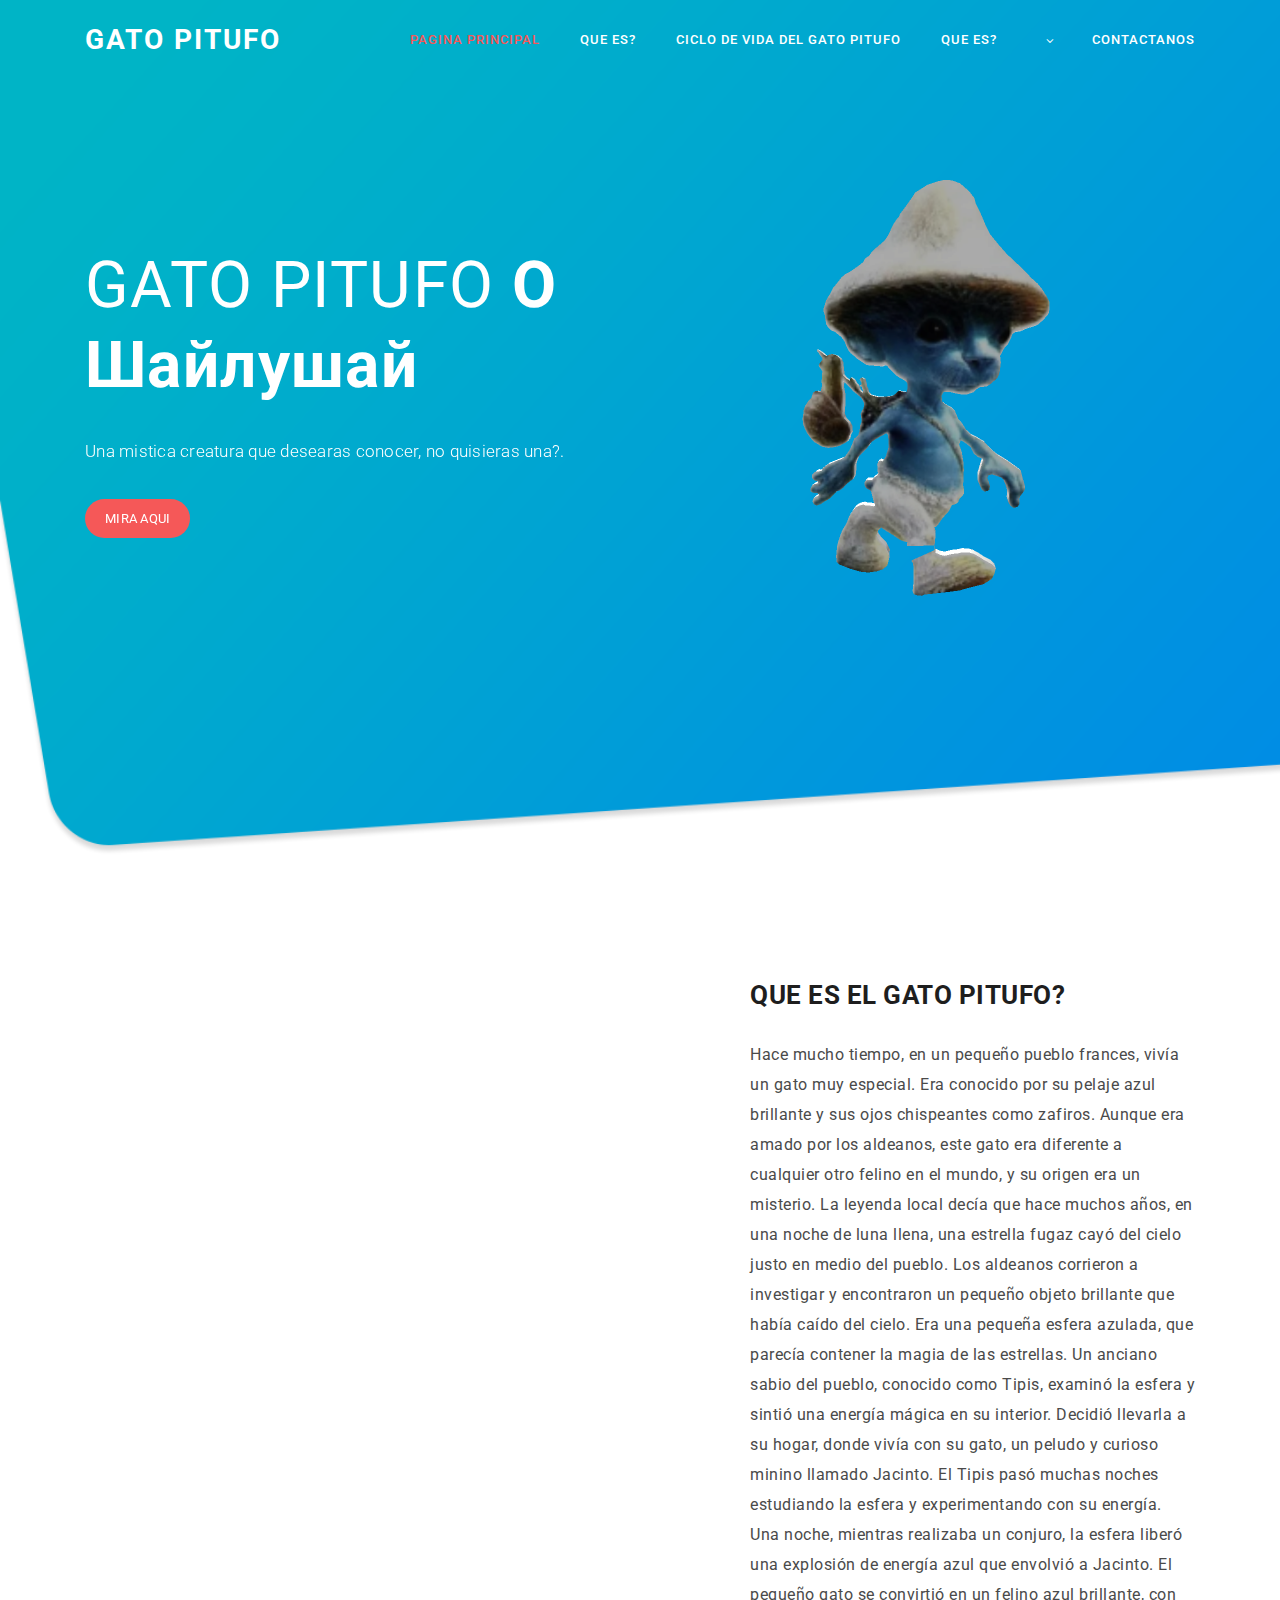
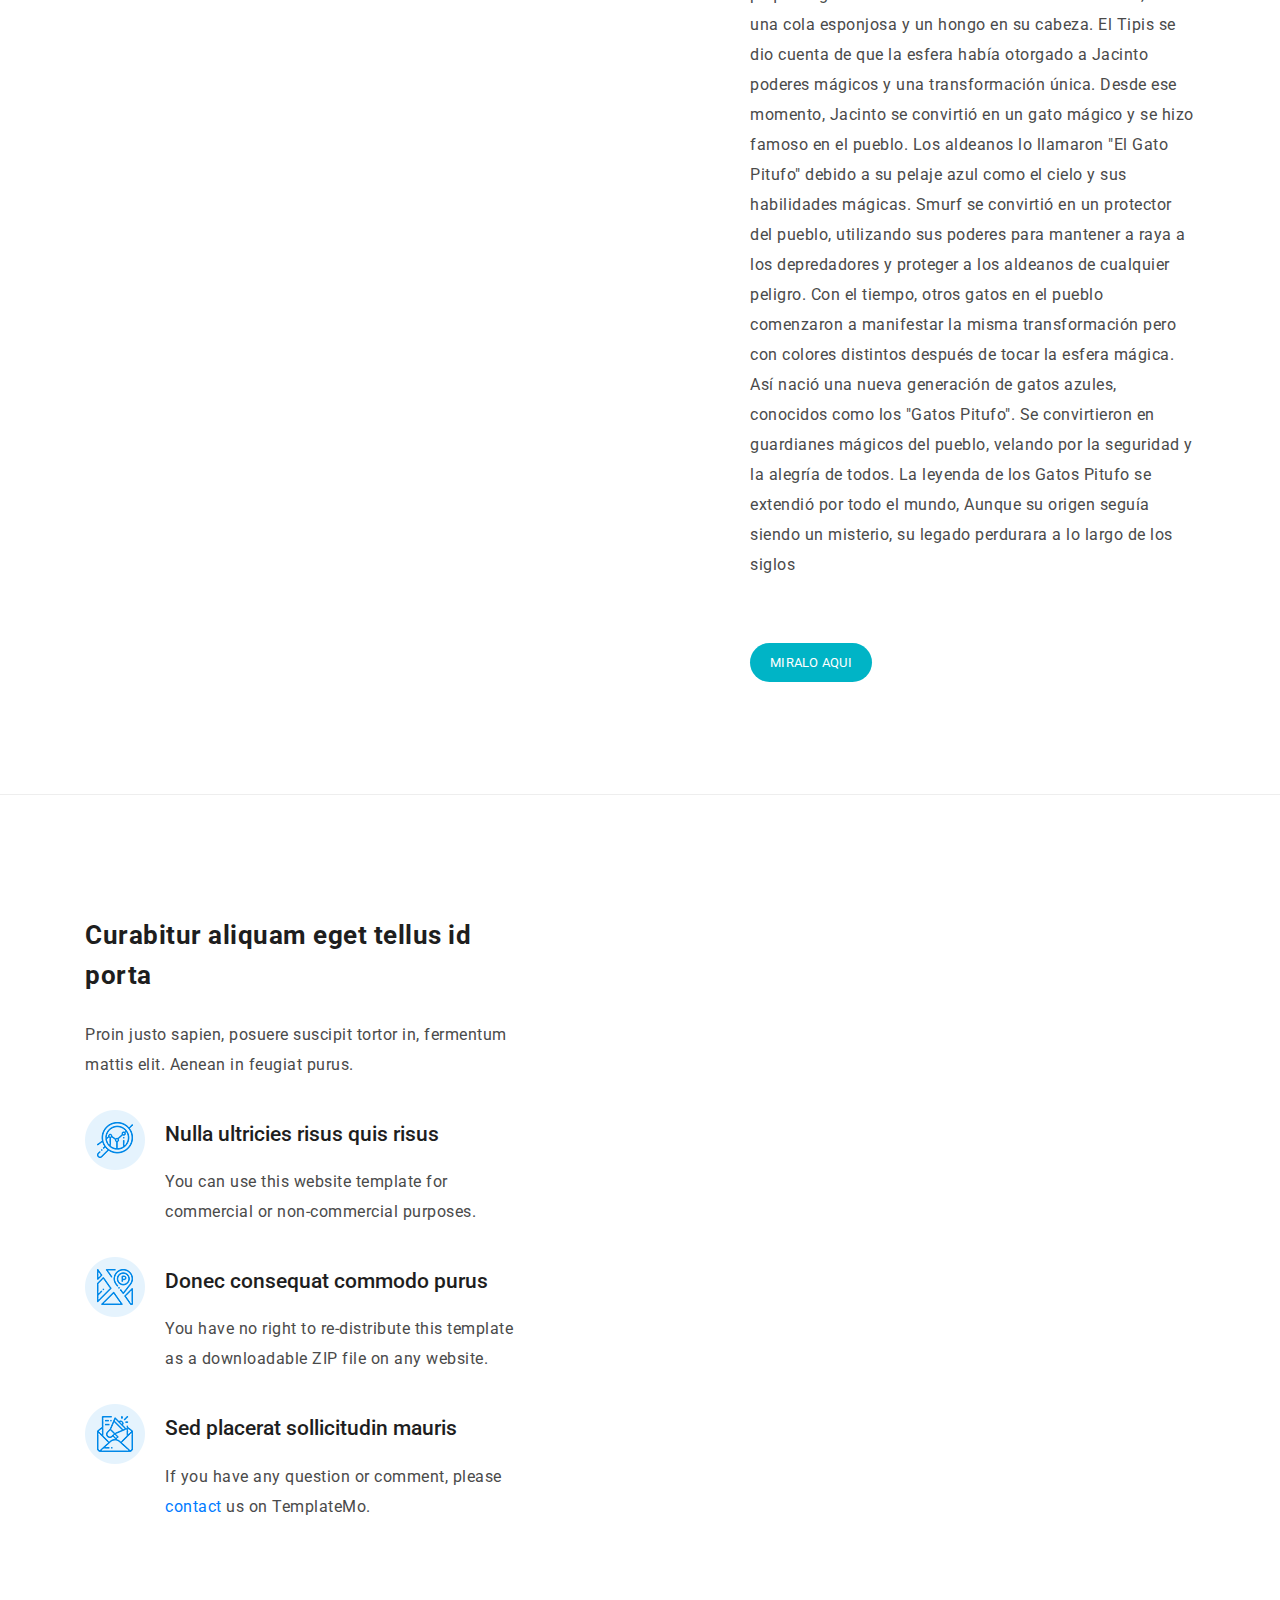
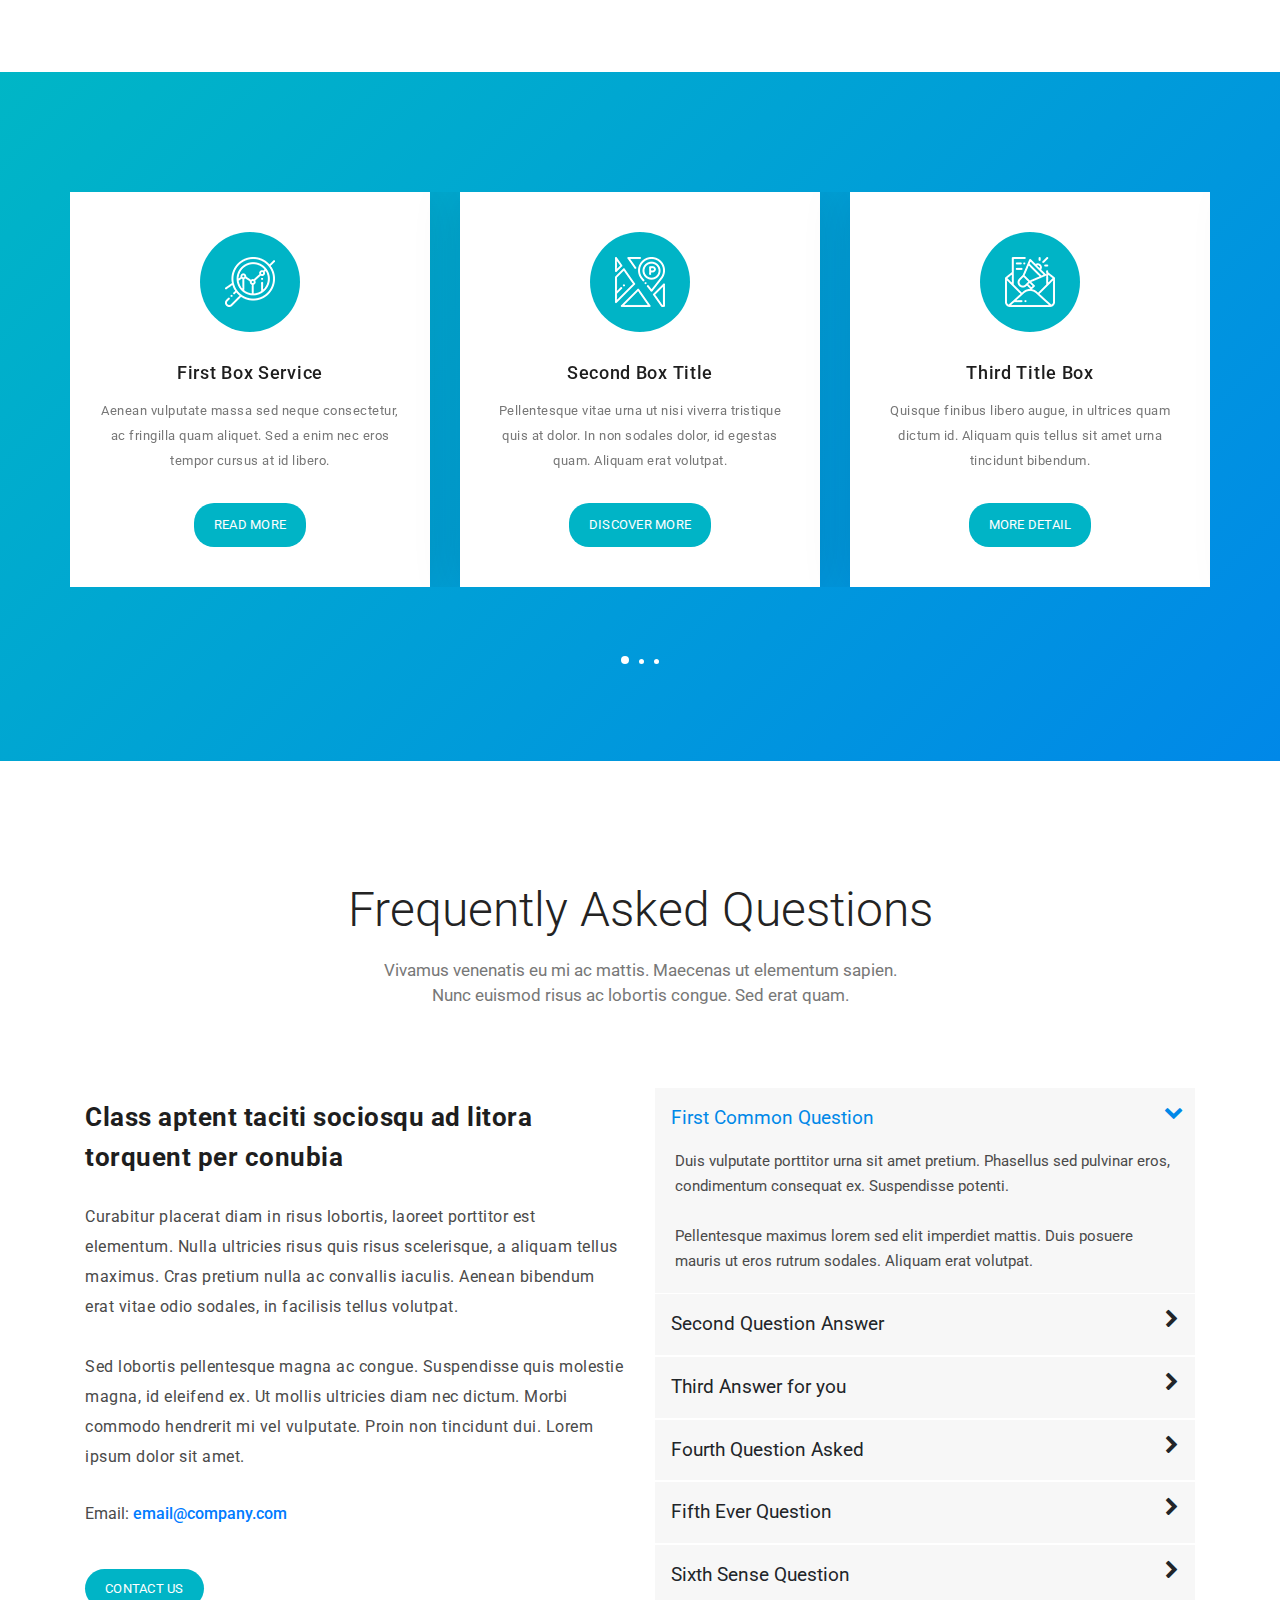
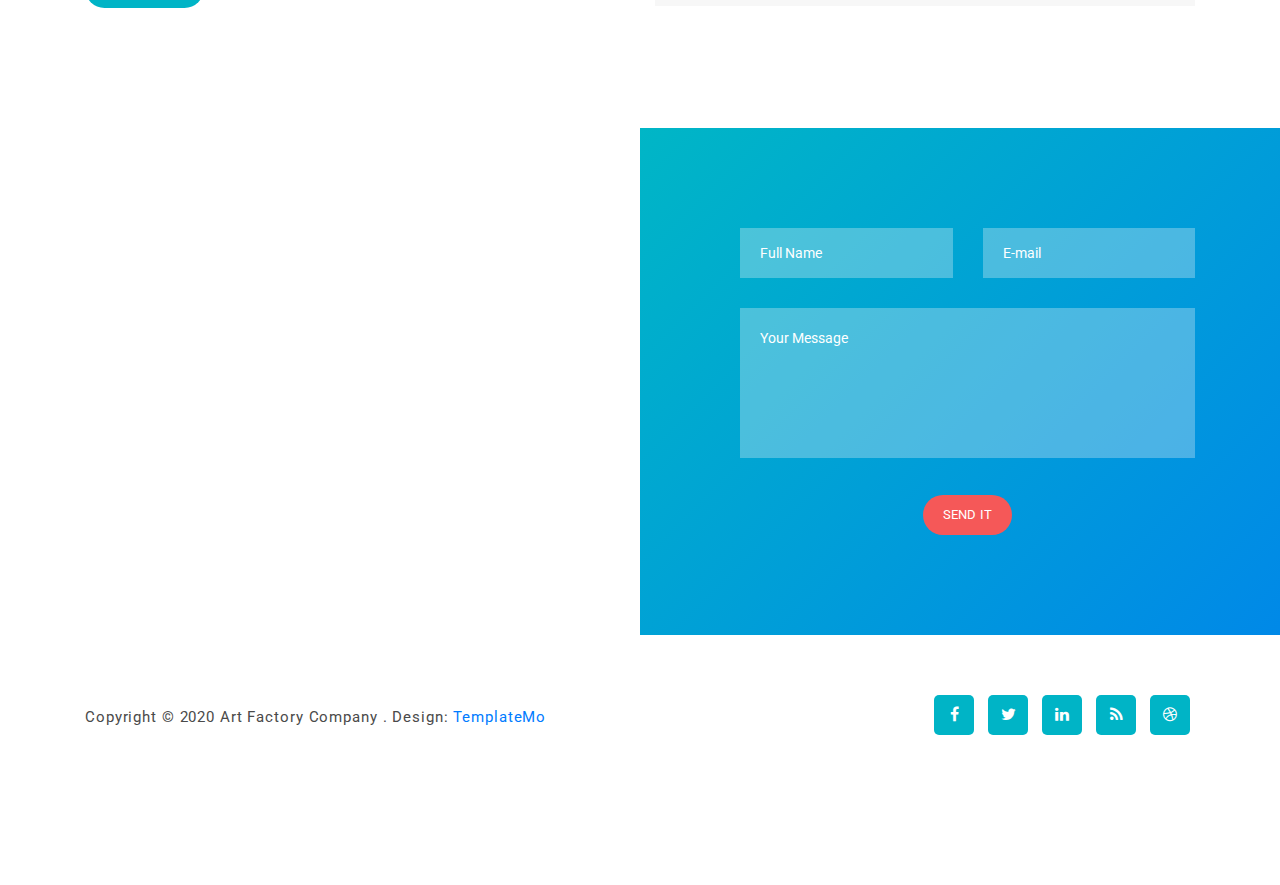
<file: index.html>
<!DOCTYPE html>
<html lang="en">

  <head>

    <meta charset="utf-8">
    <meta name="viewport" content="width=device-width, initial-scale=1, shrink-to-fit=no">
    <meta name="description" content="">
    <meta name="author" content="Template Mo">
    <link href="https://fonts.googleapis.com/css?family=Roboto:100,300,400,500,700,900" rel="stylesheet">

    <title>Art Factory HTML CSS Template</title>
<!--

ART FACTORY

https://templatemo.com/tm-537-art-factory

-->
    <!-- Additional CSS Files -->
    <link rel="stylesheet" type="text/css" href="assets/css/bootstrap.min.css">
    <link rel="stylesheet" type="text/css" href="assets/css/font-awesome.css">
    <link rel="stylesheet" type="text/css" href="assets/css/templatemo-art-factory.css">
    <link rel="stylesheet" type="text/css" href="assets/css/owl-carousel.css">

    </head>
    
    <body>
    
    <!-- ***** Preloader Start ***** -->
    <div id="preloader">
        <div class="jumper">
            <div></div>
            <div></div>
            <div></div>
        </div>
    </div>  
    <!-- ***** Preloader End ***** -->
    
    
    <!-- ***** Header Area Start ***** -->
    <header class="header-area header-sticky">
        <div class="container">
            <div class="row">
                <div class="col-12">
                    <nav class="main-nav">
                        <!-- ***** Logo Start ***** -->
                        <a href="#" class="logo"> GATO PITUFO</a>
                        <!-- ***** Logo End ***** -->
                        <!-- ***** Menu Start ***** -->
                        <ul class="nav">
                            <li class="scroll-to-section"><a href="#welcome" class="active">Pagina principal</a></li>
                            <li class="scroll-to-section"><a href="#about">Que es?</a></li>
                            <li class="scroll-to-section"><a href="#services"> Ciclo de vida del gato pitufo</a></li>
                            <li class="scroll-to-section"><a href="#frequently-question">Que es?</a></li>
                            <li class="submenu">
                                
                                <ul>
                                  
                                </ul>
                            </li>
                            <li class="scroll-to-section"><a href="#contact-us">Contactanos</a></li>
                        </ul>
                        <a class='menu-trigger'>
                            <span>Menu</span>
                        </a>
                        <!-- ***** Menu End ***** -->
                    </nav>
                </div>
            </div>
        </div>
    </header>
    <!-- ***** Header Area End ***** -->


    <!-- ***** Welcome Area Start ***** -->
    <div class="welcome-area" id="welcome">

        <!-- ***** Header Text Start ***** -->
        <div class="header-text">
            <div class="container">
                <div class="row">
                    <div class="left-text col-lg-6 col-md-6 col-sm-12 col-xs-12" data-scroll-reveal="enter left move 30px over 0.6s after 0.4s">
                        <h1> GATO PITUFO <strong>O Шайлушай</strong></h1>
                        <p> Una mistica creatura que desearas conocer, no quisieras una?.</p>
                        <a href="#about" class="main-button-slider">MIRA AQUI </a>
                    </div>
                    <div class="col-lg-6 col-md-6 col-sm-12 col-xs-12" data-scroll-reveal="enter right move 30px over 0.6s after 0.4s">
                        <img src="assets/images/aSAD.png" class="rounded img-fluid d-block mx-auto" alt="First Vector Graphic">
                    </div>
                </div>
            </div>
        </div>
        <!-- ***** Header Text End ***** -->
    </div>
    <!-- ***** Welcome Area End ***** -->


    <!-- ***** Features Big Item Start ***** -->
    <section class="section" id="about">
        <div class="container">
            <div class="row">
                <div class="col-lg-7 col-md-12 col-sm-12" data-scroll-reveal="enter left move 30px over 0.6s after 0.4s">
                    <img src="assets/images/ASADO.png"width="600" height="800"/>
                          
                </div>
                <div class="right-text col-lg-5 col-md-12 col-sm-12 mobile-top-fix">
                    <div class="left-heading">
                        <h5>QUE ES EL GATO PITUFO?</h5>
                    </div>
                    <div class="left-text">
                        <p>
                              <a href="#">  </a> Hace mucho tiempo, en un pequeño pueblo frances, vivía un gato muy especial. Era conocido por su pelaje azul brillante y sus ojos chispeantes como zafiros. Aunque era amado por los aldeanos, este gato era diferente a cualquier otro felino en el mundo, y su origen era un misterio.

                            La leyenda local decía que hace muchos años, en una noche de luna llena, una estrella fugaz cayó del cielo justo en medio del pueblo. Los aldeanos corrieron a investigar y encontraron un pequeño objeto brillante que había caído del cielo. Era una pequeña esfera azulada, que parecía contener la magia de las estrellas.

                            Un anciano sabio del pueblo, conocido como Tipis, examinó la esfera y sintió una energía mágica en su interior. Decidió llevarla a su hogar, donde vivía con su gato, un peludo y curioso minino llamado 
                            Jacinto. El Tipis  pasó muchas noches estudiando la esfera y experimentando con su energía.

                            Una noche, mientras realizaba un conjuro, la esfera liberó una explosión de energía azul que envolvió a Jacinto. El pequeño gato se convirtió en un felino azul brillante, con una cola esponjosa y un hongo en su cabeza. El Tipis se dio cuenta de que la esfera había otorgado a Jacinto poderes mágicos y una transformación única.

                            Desde ese momento, Jacinto se convirtió en un gato mágico y se hizo famoso en el pueblo. Los aldeanos lo llamaron "El Gato Pitufo" debido a su pelaje azul como el cielo y sus habilidades mágicas. Smurf se convirtió en un protector del pueblo, utilizando sus poderes para mantener a raya a los depredadores y proteger a los aldeanos de cualquier peligro.

                            Con el tiempo, otros gatos en el pueblo comenzaron a manifestar la misma transformación pero con colores distintos después de tocar la esfera mágica. Así nació una nueva generación de gatos azules, conocidos como los "Gatos Pitufo". Se convirtieron en guardianes mágicos del pueblo, velando por la seguridad y la alegría de todos.

                            La leyenda de los Gatos Pitufo se extendió por todo el mundo, Aunque su origen seguía siendo un misterio, su legado perdurara a lo largo de los siglos <br><br>
                            
                        </p>
                        <a href="#about2" class="main-button">MIRALO AQUI
                        </a>
                    </div>
                </div>
            </div>
            <div class="row">
                <div class="col-lg-12">
                    <div class="hr"></div>
                </div>
            </div>
        </div>
    </section>
    <!-- ***** Features Big Item End ***** -->


    <!-- ***** Features Big Item Start ***** -->
    <section class="section" id="about2">
        <div class="container">
            <div class="row">
                <div class="left-text col-lg-5 col-md-12 col-sm-12 mobile-bottom-fix">
                    <div class="left-heading">
                        <h5>Curabitur aliquam eget tellus id porta</h5>
                    </div>
                    <p>Proin justo sapien, posuere suscipit tortor in, fermentum mattis elit. Aenean in feugiat purus.</p>
                    <ul>
                        <li>
                            <img src="assets/images/about-icon-01.png" alt="">
                            <div class="text">
                                <h6>Nulla ultricies risus quis risus</h6>
                                <p>You can use this website template for commercial or non-commercial purposes.</p>
                            </div>
                        </li>
                        <li>
                            <img src="assets/images/about-icon-02.png" alt="">
                            <div class="text">
                                <h6>Donec consequat commodo purus</h6>
                                <p>You have no right to re-distribute this template as a downloadable ZIP file on any website.</p>
                            </div>
                        </li>
                        <li>
                            <img src="assets/images/about-icon-03.png" alt="">
                            <div class="text">
                                <h6>Sed placerat sollicitudin mauris</h6>
                                <p>If you have any question or comment, please <a rel="nofollow" href="https://templatemo.com/contact">contact</a> us on TemplateMo.</p>
                            </div>
                        </li>
                    </ul>
                </div>
                <div class="right-image col-lg-7 col-md-12 col-sm-12 mobile-bottom-fix-big" data-scroll-reveal="enter right move 30px over 0.6s after 0.4s">
                    <img src="assets/images/right-image.png" class="rounded img-fluid d-block mx-auto" alt="App">
                </div>
            </div>
        </div>
    </section>
    <!-- ***** Features Big Item End ***** -->


    <!-- ***** Features Small Start ***** -->
    <section class="section" id="services">
        <div class="container">
            <div class="row">
                <div class="owl-carousel owl-theme">
                    <div class="item service-item">
                        <div class="icon">
                            <i><img src="assets/images/service-icon-01.png" alt=""></i>
                        </div>
                        <h5 class="service-title">First Box Service</h5>
                        <p>Aenean vulputate massa sed neque consectetur, ac fringilla quam aliquet. Sed a enim nec eros tempor cursus at id libero.</p>
                        <a href="#" class="main-button">Read More</a>
                    </div>
                    <div class="item service-item">
                        <div class="icon">
                            <i><img src="assets/images/service-icon-02.png" alt=""></i>
                        </div>
                        <h5 class="service-title">Second Box Title</h5>
                        <p>Pellentesque vitae urna ut nisi viverra tristique quis at dolor. In non sodales dolor, id egestas quam. Aliquam erat volutpat. </p>
                        <a href="#" class="main-button">Discover More</a>
                    </div>
                    <div class="item service-item">
                        <div class="icon">
                            <i><img src="assets/images/service-icon-03.png" alt=""></i>
                        </div>
                        <h5 class="service-title">Third Title Box</h5>
                        <p>Quisque finibus libero augue, in ultrices quam dictum id. Aliquam quis tellus sit amet urna tincidunt bibendum.</p>
                        <a href="#" class="main-button">More Detail</a>
                    </div>
                    <div class="item service-item">
                        <div class="icon">
                            <i><img src="assets/images/service-icon-02.png" alt=""></i>
                        </div>
                        <h5 class="service-title">Fourth Service Box</h5>
                        <p>Fusce sollicitudin feugiat risus, tempus faucibus arcu blandit nec. Duis auctor dolor eu scelerisque vestibulum.</p>
                        <a href="#" class="main-button">Read More</a>
                    </div>
                    <div class="item service-item">
                        <div class="icon">
                            <i><img src="assets/images/service-icon-01.png" alt=""></i>
                        </div>
                        <h5 class="service-title">Fifth Service Title</h5>
                        <p>Curabitur aliquam eget tellus id porta. Proin justo sapien, posuere suscipit tortor in, fermentum mattis elit.</p>
                        <a href="#" class="main-button">Discover</a>
                    </div>
                    <div class="item service-item">
                        <div class="icon">
                            <i><img src="assets/images/service-icon-03.png" alt=""></i>
                        </div>
                        <h5 class="service-title">Sixth Box Title</h5>
                        <p>Ut nibh velit, aliquam vitae pellentesque nec, convallis vitae lacus. Aliquam porttitor urna ut pellentesque.</p>
                        <a href="#" class="main-button">Detail</a>
                    </div>
                    <div class="item service-item">
                        <div class="icon">
                            <i><img src="assets/images/service-icon-01.png" alt=""></i>
                        </div>
                        <h5 class="service-title">Seventh Title Box</h5>
                        <p>Sed a consequat velit. Morbi lectus sapien, vestibulum et sapien sit amet, ultrices malesuada odio. Donec non quam.</p>
                        <a href="#" class="main-button">Read More</a>
                    </div>
                </div>
            </div>
        </div>
    </section>
    <!-- ***** Features Small End ***** -->


    <!-- ***** Frequently Question Start ***** -->
    <section class="section" id="frequently-question">
        <div class="container">
            <!-- ***** Section Title Start ***** -->
            <div class="row">
                <div class="col-lg-12">
                    <div class="section-heading">
                        <h2>Frequently Asked Questions</h2>
                    </div>
                </div>
                <div class="offset-lg-3 col-lg-6">
                    <div class="section-heading">
                        <p>Vivamus venenatis eu mi ac mattis. Maecenas ut elementum sapien. Nunc euismod risus ac lobortis congue. Sed erat quam.</p>
                    </div>
                </div>
            </div>
            <!-- ***** Section Title End ***** -->

            <div class="row">
                <div class="left-text col-lg-6 col-md-6 col-sm-12">
                    <h5>Class aptent taciti sociosqu ad litora torquent per conubia</h5>
                    <div class="accordion-text">
                        <p>Curabitur placerat diam in risus lobortis, laoreet porttitor est elementum. Nulla ultricies risus quis risus scelerisque, a aliquam tellus maximus. Cras pretium nulla ac convallis iaculis. Aenean bibendum erat vitae odio sodales, in facilisis tellus volutpat.</p>
                        <p>Sed lobortis pellentesque magna ac congue. Suspendisse quis molestie magna, id eleifend ex. Ut mollis ultricies diam nec dictum. Morbi commodo hendrerit mi vel vulputate. Proin non tincidunt dui. Lorem ipsum dolor sit amet.</p>
                        <span>Email: <a href="#">email@company.com</a><br></span>
                        <a href="#contact-us" class="main-button">Contact Us</a>
                    </div>
                </div>
                <div class="col-lg-6 col-md-6 col-sm-12">
                    <div class="accordions is-first-expanded">
                        <article class="accordion">
                            <div class="accordion-head">
                                <span>First Common Question</span>
                                <span class="icon">
                                    <i class="icon fa fa-chevron-right"></i>
                                </span>
                            </div>
                            <div class="accordion-body">
                                <div class="content">
                                    <p>Duis vulputate porttitor urna sit amet pretium. Phasellus sed pulvinar eros, condimentum consequat ex. Suspendisse potenti.
                                    <br><br>
                                    Pellentesque maximus lorem sed elit imperdiet mattis. Duis posuere mauris ut eros rutrum sodales. Aliquam erat volutpat.</p>
                                </div>
                            </div>
                        </article>
                        <article class="accordion">
                            <div class="accordion-head">
                                <span>Second Question Answer</span>
                                <span class="icon">
                                    <i class="icon fa fa-chevron-right"></i>
                                </span>
                            </div>
                            <div class="accordion-body">
                                <div class="content">
                                    <p>Sed odio elit, cursus sed consequat at, rutrum eget augue. Cras ac eros iaculis, tempor quam sit amet, scelerisque mi. Quisque eu risus eget nunc porttitor vestibulum at a ante.
                                    <br><br>
                                    Praesent ut placerat turpis, vel pellentesque dolor. Sed rutrum eleifend tortor, eu luctus orci sagittis in. In blandit fringilla mollis.</p>
                                </div>
                            </div>
                        </article>
                        <article class="accordion">
                            <div class="accordion-head">
                                <span>Third Answer for you</span>
                                <span class="icon">
                                    <i class="icon fa fa-chevron-right"></i>
                                </span>
                            </div>
                            <div class="accordion-body">
                                <div class="content">
                                    <p>Proin feugiat ante ut vulputate rutrum. Nam quis erat turpis. Nullam maximus pharetra lorem, eu condimentum est iaculis ut. Pellentesque mattis ultrices dignissim. 
                                    <br><br>
                                    Etiam et enim finibus, feugiat massa efficitur, finibus sapien. Sed cursus lacus quis arcu scelerisque, eget ornare risus maximus. Aenean non lectus id odio rhoncus pharetra.</p>
                                </div>
                            </div>
                        </article>
                        <article class="accordion">
                            <div class="accordion-head">
                                <span>Fourth Question Asked</span>
                                <span class="icon">
                                    <i class="icon fa fa-chevron-right"></i>
                                </span>
                            </div>
                            <div class="accordion-body">
                                <div class="content">
                                    <p>Phasellus eu purus ornare, eleifend orci nec, egestas nulla. Sed sed aliquet sapien. Proin placerat, ipsum eu posuere blandit, tellus quam consectetur nisi, id sollicitudin diam ex at nisi.
                                    <br><br>
                                    Aenean fermentum eget turpis egestas semper. Sed finibus mollis venenatis. Praesent at sem in massa iaculis pharetra.</p>
                                </div>
                            </div>
                        </article>
                        <article class="accordion">
                            <div class="accordion-head">
                                <span>Fifth Ever Question</span>
                                <span class="icon">
                                    <i class="icon fa fa-chevron-right"></i>
                                </span>
                            </div>
                            <div class="accordion-body">
                                <div class="content">
                                    <p>Quisque aliquet ipsum ut magna rhoncus, euismod lacinia elit rhoncus. Sed sapien elit, mollis ut ultricies quis, fermentum nec ante.
                                    <br><br>
                                    Sed nec ex nec tortor fermentum sollicitudin id ut ligula. Ut sagittis rutrum lectus, non sagittis ante euismod eu. </p>
                                </div>
                            </div>
                        </article>
                        <article class="accordion">
                            <div class="accordion-head">
                                <span>Sixth Sense Question</span>
                                <span class="icon">
                                    <i class="icon fa fa-chevron-right"></i>
                                </span>
                            </div>
                            <div class="accordion-body">
                                <div class="content">
                                    <p>Suspendisse potenti. Ut dapibus leo ut massa vulputate semper. Pellentesque maximus lorem sed elit imperdiet mattis. Duis posuere mauris ut eros rutrum sodales. Aliquam erat volutpat.</p>
                                </div>
                            </div>
                        </article>
                    </div>
                </div>
            </div>
        </div>
    </section>
    <!-- ***** Frequently Question End ***** -->


    <!-- ***** Contact Us Start ***** -->
    <section class="section" id="contact-us">
        <div class="container-fluid">
            <div class="row">
                <!-- ***** Contact Map Start ***** -->
                <div class="col-lg-6 col-md-6 col-sm-12">
                    <div id="map">
                      <!-- How to change your own map point
                           1. Go to Google Maps
                           2. Click on your location point
                           3. Click "Share" and choose "Embed map" tab
                           4. Copy only URL and paste it within the src="" field below
                    -->
                    <iframe src="https://www.google.com/maps/embed?pb=!1m18!1m12!1m3!1d1197183.8373802372!2d-1.9415093691103689!3d6.781986417238027!2m3!1f0!2f0!3f0!3m2!1i1024!2i768!4f13.1!3m3!1m2!1s0xfdb96f349e85efd%3A0xb8d1e0b88af1f0f5!2sKumasi+Central+Market!5e0!3m2!1sen!2sth!4v1532967884907" width="100%" height="500px" frameborder="0" style="border:0" allowfullscreen></iframe>
                    </div>
                </div>
                <!-- ***** Contact Map End ***** -->

                <!-- ***** Contact Form Start ***** -->
                <div class="col-lg-6 col-md-6 col-sm-12">
                    <div class="contact-form">
                        <form id="contact" action="" method="post">
                          <div class="row">
                            <div class="col-md-6 col-sm-12">
                              <fieldset>
                                <input name="name" type="text" id="name" placeholder="Full Name" required="" class="contact-field">
                              </fieldset>
                            </div>
                            <div class="col-md-6 col-sm-12">
                              <fieldset>
                                <input name="email" type="text" id="email" placeholder="E-mail" required="" class="contact-field">
                              </fieldset>
                            </div>
                            <div class="col-lg-12">
                              <fieldset>
                                <textarea name="message" rows="6" id="message" placeholder="Your Message" required="" class="contact-field"></textarea>
                              </fieldset>
                            </div>
                            <div class="col-lg-12">
                              <fieldset>
                                <button type="submit" id="form-submit" class="main-button">Send It</button>
                              </fieldset>
                            </div>
                          </div>
                        </form>
                    </div>
                </div>
                <!-- ***** Contact Form End ***** -->
            </div>
        </div>
    </section>
    <!-- ***** Contact Us End ***** -->

    
    <!-- ***** Footer Start ***** -->
    <footer>
        <div class="container">
            <div class="row">
                <div class="col-lg-7 col-md-12 col-sm-12">
                    <p class="copyright">Copyright &copy; 2020 Art Factory Company 
                
                . Design: <a rel="nofollow" href="https://templatemo.com">TemplateMo</a></p>
                </div>
                <div class="col-lg-5 col-md-12 col-sm-12">
                    <ul class="social">
                        <li><a href="#"><i class="fa fa-facebook"></i></a></li>
                        <li><a href="#"><i class="fa fa-twitter"></i></a></li>
                        <li><a href="#"><i class="fa fa-linkedin"></i></a></li>
                        <li><a href="#"><i class="fa fa-rss"></i></a></li>
                        <li><a href="#"><i class="fa fa-dribbble"></i></a></li>
                    </ul>
                </div>
            </div>
        </div>
    </footer>
    
    <!-- jQuery -->
    <script src="assets/js/jquery-2.1.0.min.js"></script>

    <!-- Bootstrap -->
    <script src="assets/js/popper.js"></script>
    <script src="assets/js/bootstrap.min.js"></script>

    <!-- Plugins -->
    <script src="assets/js/owl-carousel.js"></script>
    <script src="assets/js/scrollreveal.min.js"></script>
    <script src="assets/js/waypoints.min.js"></script>
    <script src="assets/js/jquery.counterup.min.js"></script>
    <script src="assets/js/imgfix.min.js"></script> 
    
    <!-- Global Init -->
    <script src="assets/js/custom.js"></script>

  </body>
</html>
</file>
<file: assets/css/templatemo-art-factory.css>
/*

ART FACTORY

https://templatemo.com/tm-537-art-factory

*/

/* 
---------------------------------------------
Table of contents
---------------------------------------------
01. font & reset css
02. reset
03. global styles
04. header
05. welcome
06. features
07. team
08. pricing
09. blog
10. contact
11. footer
12. preloader

--------------------------------------------- 
*/

/* 
---------------------------------------------
font & reset css
--------------------------------------------- 
*/
@import url("https://fonts.googleapis.com/css?family=Roboto:100,300,400,500,700,900");
/* 
---------------------------------------------
reset
--------------------------------------------- 
*/
html,
body,
div,
span,
applet,
object,
iframe,
h1,
h2,
h3,
h4,
h5,
h6,
p,
blockquote,
div pre,
a,
abbr,
acronym,
address,
big,
cite,
code,
del,
dfn,
em,
font,
img,
ins,
kbd,
q,
s,
samp,
small,
strike,
strong,
sub,
sup,
tt,
var,
b,
u,
i,
center,
dl,
dt,
dd,
ol,
ul,
li,
figure,
header,
nav,
section,
article,
aside,
footer,
figcaption {
  margin: 0;
  padding: 0;
  border: 0;
  outline: 0;
}

.clearfix:after {
  content: ".";
  display: block;
  clear: both;
  visibility: hidden;
  line-height: 0;
  height: 0;
}

.clearfix {
  display: inline-block;
}

html[xmlns] .clearfix {
  display: block;
}

* html .clearfix {
  height: 1%;
}

ul,
li {
  padding: 0;
  margin: 0;
  list-style: none;
}

header,
nav,
section,
article,
aside,
footer,
hgroup {
  display: block;
}

* {
  box-sizing: border-box;
}

html,
body {
  font-family: "Roboto", sans-serif;
  font-weight: 400;
  background-color: #fff;
  font-size: 16px;
  -ms-text-size-adjust: 100%;
  -webkit-font-smoothing: antialiased;
  -moz-osx-font-smoothing: grayscale;
}

a {
  text-decoration: none !important;
}

h1,
h2,
h3,
h4,
h5,
h6 {
  margin-top: 0px;
  margin-bottom: 0px;
}

ul {
  margin-bottom: 0px;
}

p {
  font-size: 15px;
  line-height: 25px;
  color: #4a4a4a;
}

/* 
---------------------------------------------
global styles
--------------------------------------------- 
*/
html,
body {
  background: #fff;
  font-family: "Roboto", sans-serif;
}

::selection {
  background: #ff589e;
  color: #fff;
}

::-moz-selection {
  background: #ff589e;
  color: #fff;
}

@media (max-width: 991px) {
  html,
  body {
    overflow-x: hidden;
  }
  .mobile-top-fix {
    margin-top: 30px;
    margin-bottom: 0px;
  }
  .mobile-bottom-fix {
    margin-bottom: 30px;
  }
  .mobile-bottom-fix-big {
    margin-bottom: 60px;
  }
}

a.main-button-slider {
  font-size: 13px;
  border-radius: 20px;
  padding: 12px 20px;
  background-color: #f55858;
  text-transform: uppercase;
  color: #fff;
  letter-spacing: 0.25px;
  -webkit-transition: all 0.3s ease 0s;
  -moz-transition: all 0.3s ease 0s;
  -o-transition: all 0.3s ease 0s;
  transition: all 0.3s ease 0s;
}

a.main-button-slider:hover {
  background-color: #0088e8;
}

a.main-button {
  font-size: 13px;
  border-radius: 20px;
  padding: 12px 20px;
  background-color: #00b4c6;
  text-transform: uppercase;
  color: #fff;
  letter-spacing: 0.25px;
  -webkit-transition: all 0.3s ease 0s;
  -moz-transition: all 0.3s ease 0s;
  -o-transition: all 0.3s ease 0s;
  transition: all 0.3s ease 0s;
}

a.main-button:hover {
  background-color: #0088e8;
}

button.main-button {
  outline: none;
  border: none;
  cursor: pointer;
  font-size: 13px;
  border-radius: 20px;
  padding: 10px 20px;
  background-color: #f55858;
  text-transform: uppercase;
  color: #fff;
  letter-spacing: 0.25px;
  -webkit-transition: all 0.3s ease 0s;
  -moz-transition: all 0.3s ease 0s;
  -o-transition: all 0.3s ease 0s;
  transition: all 0.3s ease 0s;
}

button.main-button:hover {
  background-color: #0088e8;
}

.section-heading h2 {
  text-align: center;
  font-size: 48px;
  font-weight: 300;
  color: #232323;
  margin-bottom: 20px;
}

.section-heading p {
  font-size: 17px;
  color: #777;
  text-align: center;
}

/* 
---------------------------------------------
header
--------------------------------------------- 
*/

.background-header {
  background-color: #fff;
  height: 80px !important;
  position: fixed !important;
  top: 0px;
  left: 0px;
  right: 0px;
  box-shadow: 0px 0px 10px rgba(0, 0, 0, 0.15) !important;
}

.background-header .logo,
.background-header .main-nav .nav li a {
  color: #1e1e1e !important;
}

.background-header .main-nav .nav > li:hover > a {
  color: #f55858 !important;
}

.background-header .main-nav .nav > li > ul > li:hover > a {
  color: #f55858 !important;
}

.background-header .nav li a.active {
  color: #f55858 !important;
}

.header-area {
  position: absolute;
  top: 0px;
  left: 0px;
  right: 0px;
  z-index: 100;
  height: 100px;
  -webkit-transition: all 0.5s ease 0s;
  -moz-transition: all 0.5s ease 0s;
  -o-transition: all 0.5s ease 0s;
  transition: all 0.5s ease 0s;
}

.header-area .main-nav {
  min-height: 80px;
  background: transparent;
}

.header-area .main-nav .logo {
  line-height: 80px;
  color: #fff;
  font-size: 28px;
  font-weight: 700;
  text-transform: uppercase;
  letter-spacing: 2px;
  float: left;
  -webkit-transition: all 0.3s ease 0s;
  -moz-transition: all 0.3s ease 0s;
  -o-transition: all 0.3s ease 0s;
  transition: all 0.3s ease 0s;
}

.header-area .main-nav .nav {
  float: right;
  margin-top: 27px;
  margin-left: 20px;
  margin-right: 0px;
  -webkit-transition: all 0.3s ease 0s;
  -moz-transition: all 0.3s ease 0s;
  -o-transition: all 0.3s ease 0s;
  transition: all 0.3s ease 0s;
  position: relative;
  z-index: 999;
}

.header-area .main-nav .nav li {
  padding-left: 20px;
  padding-right: 20px;
}

.header-area .main-nav .nav li:last-child {
  padding-right: 0px;
}

.header-area .main-nav .nav li a {
  display: block;
  font-weight: 500;
  font-size: 13px;
  color: #fff;
  text-transform: uppercase;
  -webkit-transition: all 0.3s ease 0s;
  -moz-transition: all 0.3s ease 0s;
  -o-transition: all 0.3s ease 0s;
  transition: all 0.3s ease 0s;
  height: 40px;
  line-height: 40px;
  border: transparent;
  letter-spacing: 1px;
}

.header-area .main-nav .nav li:hover a {
  color: #f55858;
}

.header-area .main-nav .nav li.submenu {
  position: relative;
  padding-right: 35px;
}

.header-area .main-nav .nav li.submenu:after {
  font-family: FontAwesome;
  content: "\f107";
  font-size: 12px;
  color: #fff;
  position: absolute;
  right: 18px;
  top: 12px;
}

.header-area.background-header .main-nav .nav li.submenu:after {
  color: #000;
}

.header-area .main-nav .nav li.submenu ul {
  position: absolute;
  width: 200px;
  box-shadow: 0 2px 28px 0 rgba(0, 0, 0, 0.06);
  overflow: hidden;
  top: 40px;
  opacity: 0;
  transform: translateY(-2em);
  visibility: hidden;
  z-index: -1;
  transition: all 0.3s ease-in-out 0s, visibility 0s linear 0.3s,
    z-index 0s linear 0.01s;
}

.header-area .main-nav .nav li.submenu ul li {
  margin-left: 0px;
  padding-left: 0px;
  padding-right: 0px;
}

.header-area .main-nav .nav li.submenu ul li a {
  display: block;
  background: #fff;
  color: #3b566e;
  padding-left: 20px;
  height: 40px;
  line-height: 40px;
  -webkit-transition: all 0.3s ease 0s;
  -moz-transition: all 0.3s ease 0s;
  -o-transition: all 0.3s ease 0s;
  transition: all 0.3s ease 0s;
  position: relative;
  font-size: 13px;
  border-bottom: 1px solid #f5f5f5;
}

.header-area .main-nav .nav li.submenu ul li a:before {
  content: "";
  position: absolute;
  width: 0px;
  height: 40px;
  left: 0px;
  top: 0px;
  bottom: 0px;
  -webkit-transition: all 0.3s ease 0s;
  -moz-transition: all 0.3s ease 0s;
  -o-transition: all 0.3s ease 0s;
  transition: all 0.3s ease 0s;
  background: #f55858;
}

.header-area .main-nav .nav li.submenu ul li a:hover {
  background: #fff;
  color: #f55858;
  padding-left: 25px;
}

.header-area .main-nav .nav li.submenu ul li a:hover:before {
  width: 3px;
}

.header-area .main-nav .nav li.submenu:hover ul {
  visibility: visible;
  opacity: 1;
  z-index: 1;
  transform: translateY(0%);
  transition-delay: 0s, 0s, 0.3s;
}

.header-area .main-nav .menu-trigger {
  cursor: pointer;
  display: block;
  position: absolute;
  top: 23px;
  width: 32px;
  height: 40px;
  text-indent: -9999em;
  z-index: 99;
  right: 40px;
  display: none;
}

.header-area .main-nav .menu-trigger span,
.header-area .main-nav .menu-trigger span:before,
.header-area .main-nav .menu-trigger span:after {
  -moz-transition: all 0.4s;
  -o-transition: all 0.4s;
  -webkit-transition: all 0.4s;
  transition: all 0.4s;
  background-color: #fff;
  display: block;
  position: absolute;
  width: 30px;
  height: 2px;
  left: 0;
}

.background-header .main-nav .menu-trigger span,
.background-header .main-nav .menu-trigger span:before,
.background-header .main-nav .menu-trigger span:after {
  background-color: #1e1e1e;
}

.header-area .main-nav .menu-trigger span:before,
.header-area .main-nav .menu-trigger span:after {
  -moz-transition: all 0.4s;
  -o-transition: all 0.4s;
  -webkit-transition: all 0.4s;
  transition: all 0.4s;
  background-color: #fff;
  display: block;
  position: absolute;
  width: 30px;
  height: 2px;
  left: 0;
  width: 75%;
}

.background-header .main-nav .menu-trigger span:before,
.background-header .main-nav .menu-trigger span:after {
  background-color: #1e1e1e;
}

.header-area .main-nav .menu-trigger span:before,
.header-area .main-nav .menu-trigger span:after {
  content: "";
}

.header-area .main-nav .menu-trigger span {
  top: 16px;
}

.header-area .main-nav .menu-trigger span:before {
  -moz-transform-origin: 33% 100%;
  -ms-transform-origin: 33% 100%;
  -webkit-transform-origin: 33% 100%;
  transform-origin: 33% 100%;
  top: -10px;
  z-index: 10;
}

.header-area .main-nav .menu-trigger span:after {
  -moz-transform-origin: 33% 0;
  -ms-transform-origin: 33% 0;
  -webkit-transform-origin: 33% 0;
  transform-origin: 33% 0;
  top: 10px;
}

.header-area .main-nav .menu-trigger.active span,
.header-area .main-nav .menu-trigger.active span:before,
.header-area .main-nav .menu-trigger.active span:after {
  background-color: transparent;
  width: 100%;
}

.header-area .main-nav .menu-trigger.active span:before {
  -moz-transform: translateY(6px) translateX(1px) rotate(45deg);
  -ms-transform: translateY(6px) translateX(1px) rotate(45deg);
  -webkit-transform: translateY(6px) translateX(1px) rotate(45deg);
  transform: translateY(6px) translateX(1px) rotate(45deg);
  background-color: #fff;
}

.background-header .main-nav .menu-trigger.active span:before {
  background-color: #1e1e1e;
}

.header-area .main-nav .menu-trigger.active span:after {
  -moz-transform: translateY(-6px) translateX(1px) rotate(-45deg);
  -ms-transform: translateY(-6px) translateX(1px) rotate(-45deg);
  -webkit-transform: translateY(-6px) translateX(1px) rotate(-45deg);
  transform: translateY(-6px) translateX(1px) rotate(-45deg);
  background-color: #fff;
}

.background-header .main-nav .menu-trigger.active span:after {
  background-color: #1e1e1e;
}

.header-area.header-sticky {
  min-height: 80px;
}

.header-area.header-sticky .nav {
  margin-top: 20px !important;
}

.header-area.header-sticky .nav li a.active {
  color: #f55858;
}

@media (max-width: 1200px) {
  .header-area .main-nav .nav li {
    padding-left: 12px;
    padding-right: 12px;
  }
  .header-area .main-nav:before {
    display: none;
  }
}

@media (max-width: 991px) {
  .header-area {
    padding: 0px 15px;
    height: 80px;
    box-shadow: none;
    text-align: center;
  }
  .header-area .container {
    padding: 0px;
  }
  .header-area .logo {
    margin-left: 30px;
  }
  .header-area .menu-trigger {
    display: block !important;
  }
  .header-area .main-nav {
    overflow: hidden;
  }
  .header-area .main-nav .nav {
    float: none;
    width: 100%;
    margin-top: 80px !important;
    display: none;
    -webkit-transition: all 0s ease 0s;
    -moz-transition: all 0s ease 0s;
    -o-transition: all 0s ease 0s;
    transition: all 0s ease 0s;
    margin-left: 0px;
  }
  .header-area .main-nav .nav li:first-child {
    border-top: 1px solid #eee;
  }
  .header-area .main-nav .nav li {
    width: 100%;
    background: #fff;
    border-bottom: 1px solid #eee;
    padding-left: 0px !important;
    padding-right: 0px !important;
  }
  .header-area .main-nav .nav li a {
    height: 50px !important;
    line-height: 50px !important;
    padding: 0px !important;
    border: none !important;
    background: #fff !important;
    color: #3b566e !important;
  }
  .header-area .main-nav .nav li a:hover {
    background: #eee !important;
  }
  .header-area .main-nav .nav > li > a:hover,
  .header-area .main-nav .nav .submenu > ul > li > a:hover {
    color: #f55858;
  }
  .header-area .main-nav .nav li.submenu ul {
    position: relative;
    visibility: inherit;
    opacity: 1;
    z-index: 1;
    transform: translateY(0%);
    transition-delay: 0s, 0s, 0.3s;
    top: 0px;
    width: 100%;
    box-shadow: none;
    height: 0px;
  }
  .header-area .main-nav .nav li.submenu ul li a {
    font-size: 12px;
    font-weight: 400;
  }
  .header-area .main-nav .nav li.submenu ul li a:hover:before {
    width: 0px;
  }
  .header-area .main-nav .nav li.submenu ul.active {
    height: auto !important;
  }
  .header-area .main-nav .nav li.submenu:after {
    color: #3b566e;
    right: 25px;
    font-size: 14px;
    top: 15px;
  }
  .header-area .main-nav .nav li.submenu:hover ul,
  .header-area .main-nav .nav li.submenu:focus ul {
    height: 0px;
  }
}

@media (min-width: 992px) {
  .header-area .main-nav .nav {
    display: flex !important;
  }
}

/* 
---------------------------------------------
welcome
--------------------------------------------- 
*/
#welcome {
  overflow: hidden;
  position: relative;
  display: flex;
  align-items: center;
  justify-content: center;
  background-image: url(../images/banner-bg.png);
  background-repeat: no-repeat;
/*
TRY IT ... with or without CENTER CENTER
  background-position: center center; 
*/
  background-size: cover;
  width: 100%;
  height: 105vh;
  margin-top: -10vh;
}

.welcome-area .header-text {
  position: absolute;
  top: 55%;
  transform: translateY(-60%);
  text-align: left;
  width: 100%;
}

.welcome-area .header-text .left-text {
  align-self: center;
}

.welcome-area .header-text h1 {
  font-weight: 400;
  font-size: 64px;
  line-height: 80px;
  letter-spacing: 1.4px;
  margin-bottom: 30px;
  color: #fff;
}

.welcome-area .header-text p {
  font-weight: 300;
  font-size: 17px;
  color: #fff;
  line-height: 30px;
  letter-spacing: 0.25px;
  margin-bottom: 40px;
  position: relative;
}

@media (max-width: 991px) {
  .welcome-area .header-text {
    top: 55% !important;
    transform: perspective(1px) translateY(-60%) !important;
  }
  .welcome-area .header-text h1 {
    font-size: 36px;
    line-height: 50px;
    color: #fff;
    margin-bottom: 15px;
  }
  .welcome-area .header-text h1 span {
    color: #fff;
  }
  .welcome-area .header-text p {
    color: #fff;
    margin-bottom: 30px;
  }
}

@media (max-width: 820px) {
  .welcome-area .header-text {
    top: 55% !important;
    transform: perspective(1px) translateY(-60%) !important;
  }
  .welcome-area .header-text h1 {
    font-size: 36px;
    line-height: 50px;
    margin-bottom: 15px;
  }
  .welcome-area .header-text p {
    margin-bottom: 30px;
  }
}

@media (max-width: 765px) {
  .welcome-area {
    margin-bottom: 100px;
  }
  .welcome-area .header-text {
    top: 55% !important;
    transform: perspective(1px) translateY(-50%) !important;
    text-align: center;
  }
  .welcome-area .header-text .buttons {
    display: none;
  }
  .welcome-area .header-text h1 {
    font-weight: 600;
    font-size: 24px !important;
    line-height: 30px !important;
    margin-bottom: 20px !important;
  }
  .welcome-area .header-text h1 span {
    color: #fff;
  }
  .welcome-area .header-text p {
    text-align: center;
    color: #fff;
    font-size: 14px;
    line-height: 22px;
    margin-bottom: 40px;
  }
  .welcome-area .header-text img {
    width: 80%;
    margin-top: 20px;
  }
}

/*
---------------------------------------------
about
---------------------------------------------
*/

#about {
  padding: 120px 0px;
  border-bottom: 1px solid #eee;
}

@media (max-width: 765px) {
  #about {
    padding: 20px 0px 120px 0px;
  }
}

#about .right-text {
  align-self: center;
}

#about .right-text p {
  margin-bottom: 40px;
}

#about2 {
  padding: 120px 0px;
}

#about2 .right-image {
  align-self: center;
}

#about h5,
#about2 h5 {
  font-size: 26px;
  font-weight: 700;
  color: #1e1e1e;
  line-height: 40px;
  margin-bottom: 25px;
  letter-spacing: 0.5px;
}

#about p,
#about2 p {
  margin-bottom: 30px;
  font-size: 16px;
  line-height: 30px;
  letter-spacing: 0.5px;
}

#about2 ul li img {
  display: inline;
  float: left;
}

#about2 ul li .text {
  margin-left: 80px;
}

#about2 ul li .text h6 {
  padding-top: 12px;
  font-size: 21px;
  font-weight: 500;
  color: #1e1e1e;
  margin-bottom: 20px;
}

/* 
---------------------------------------------
services
--------------------------------------------- 
*/
#services {
  position: relative;
  padding: 120px 0px 90px 0px;
  background: rgba(0, 136, 232, 1);
  background: -moz-linear-gradient(
    -45deg,
    rgba(0, 136, 232, 1) 0%,
    rgba(0, 182, 198, 1) 0%,
    rgba(0, 136, 232, 1) 100%
  );
  background: -webkit-gradient(
    left top,
    right bottom,
    color-stop(0%, rgba(0, 136, 232, 1)),
    color-stop(0%, rgba(0, 182, 198, 1)),
    color-stop(100%, rgba(0, 136, 232, 1))
  );
  background: -webkit-linear-gradient(
    -45deg,
    rgba(0, 136, 232, 1) 0%,
    rgba(0, 182, 198, 1) 0%,
    rgba(0, 136, 232, 1) 100%
  );
  background: -o-linear-gradient(
    -45deg,
    rgba(0, 136, 232, 1) 0%,
    rgba(0, 182, 198, 1) 0%,
    rgba(0, 136, 232, 1) 100%
  );
  background: -ms-linear-gradient(
    -45deg,
    rgba(0, 136, 232, 1) 0%,
    rgba(0, 182, 198, 1) 0%,
    rgba(0, 136, 232, 1) 100%
  );
  background: linear-gradient(
    135deg,
    rgba(0, 136, 232, 1) 0%,
    rgba(0, 182, 198, 1) 0%,
    rgba(0, 136, 232, 1) 100%
  );
  filter: progid:DXImageTransform.Microsoft.gradient( startColorstr='#0088e8', endColorstr='#0088e8', GradientType=1 );
}

.service-item {
  cursor: pointer;
  display: block;
  background: #ffffff;
  box-shadow: 0 2px 48px 0 rgba(0, 0, 0, 0.1);
  padding: 40px 30px;
  text-align: center;
  -webkit-transition: all 0.3s ease 0s;
  -moz-transition: all 0.3s ease 0s;
  -o-transition: all 0.3s ease 0s;
  transition: all 0.3s ease 0s;
  position: relative;
}

@media screen and (max-width: 920px) {
  .service-item {
    margin: 0px 30px !important;
  }
}

.service-item:hover .icon,
.service-item:hover a.main-button {
  background-color: #0088e8;
}

.service-item .icon {
  text-align: center;
  -webkit-transition: all 0.3s ease 0s;
  -moz-transition: all 0.3s ease 0s;
  -o-transition: all 0.3s ease 0s;
  transition: all 0.3s ease 0s;
  width: 100px;
  height: 100px;
  line-height: 100px;
  margin: auto;
  position: relative;
  margin-bottom: 30px;
  background: #00b4c6;
  -webkit-border-radius: 50%;
  -moz-border-radius: 50%;
  border-radius: 50%;
  position: relative;
}

.service-item .icon img {
  max-width: 50px;
  position: absolute;
  top: 50%;
  left: 50%;
  transform: translate(-50%, -50%);
}

.service-item .service-title {
  font-weight: 500;
  font-size: 18px;
  color: #1e1e1e;
  letter-spacing: 0.7px;
  margin-bottom: 15px;
  position: relative;
  z-index: 2;
}

.service-item p {
  font-weight: 400;
  font-size: 13px;
  color: #777;
  letter-spacing: 0.5px;
  line-height: 25px;
  position: relative;
  z-index: 2;
}

.service-item a.main-button {
  margin-top: 30px;
  display: inline-block;
}

.owl-carousel .owl-dots {
  margin-top: 60px;
  text-align: center;
  align-self: center;
}

.owl-carousel button.owl-dot span {
  border-radius: 50%;
  background-color: #fff;
  width: 5px;
  height: 5px;
  display: inline-block;
  margin: 0px 5px;
}

.owl-carousel button.active span {
  width: 8px;
  height: 8px;
  padding-top: 1.5px;
}

.owl-carousel {
  position: relative;
}

.owl-carousel .owl-nav button.owl-next span {
  top: 32%;
  border-radius: 50%;
  font-size: 36px;
  color: #fff;
  right: -80px;
  width: 60px;
  height: 60px;
  line-height: 60px;
  text-align: center;
  display: inline-block;
  background-color: rgba(250, 250, 250, 0.15);
  position: absolute;
}

.owl-carousel .owl-nav button.owl-prev span {
  top: 32%;
  border-radius: 50%;
  font-size: 36px;
  color: #fff;
  left: -80px;
  width: 60px;
  height: 60px;
  line-height: 60px;
  text-align: center;
  display: inline-block;
  background-color: rgba(250, 250, 250, 0.15);
  position: absolute;
}

@media screen and (max-width: 1320px) {
  .owl-carousel .owl-nav {
    display: none !important;
  }
}

/*
---------------------------------------------
accordions
---------------------------------------------
*/

#frequently-question {
  padding: 120px 0px;
}

#frequently-question .section-heading p {
  margin-bottom: 80px;
}

#frequently-question .left-text {
  align-self: center !important;
}

#frequently-question .left-text h5 {
  font-size: 26px;
  font-weight: 700;
  color: #1e1e1e;
  line-height: 40px;
  margin-bottom: 25px;
  letter-spacing: 0.5px;
}

#frequently-question .left-text p {
  margin-bottom: 30px;
  font-size: 16px;
  line-height: 30px;
  letter-spacing: 0.5px;
}

#frequently-question .left-text span {
  font-size: 16px;
  color: #4a4a4a;
  margin-bottom: 50px;
  display: block;
}

#frequently-question .left-text span a {
  font-weight: 500;
}

@media (max-width: 765px) {
  #frequently-question .left-text {
    margin-bottom: 60px;
  }
}

.accordions {
  background-color: #f7f7f7;
}
.accordion-head {
  padding: 20px;
  font-size: 20px;
  cursor: pointer;
  transition: color 200ms ease-in-out;
  border-bottom: 1px solid #fff;
}
@media screen and (min-width: 768px) {
  .accordion-head {
    padding: 1rem;
    font-size: 1.2rem;
  }
}
.accordion-head .icon {
  float: right;
  transition: transform 200ms ease-in-out;
}
.accordion-head.is-open {
  color: #0088e8;
  border-bottom: none;
}
.accordion-head.is-open .icon {
  transform: rotate(45deg);
}
.accordion-body {
  overflow: hidden;
  height: 0;
  transition: height 300ms ease-in-out;
  border-bottom: 1px solid #fff;
}
.accordion-body > .content {
  padding: 20px;
  padding-top: 0;
}

/* 
---------------------------------------------
contact
--------------------------------------------- 
*/

#contact-us .container-fluid {
  padding-right: 0px;
  padding-left: 0px;
  overflow-x: hidden;
}

#contact-us .col-lg-6 {
  padding-left: 0px;
  padding-right: 0px;
}

#contact-us h5 {
  font-weight: 500;
  font-size: 18px;
  color: #1e1e1e;
  letter-spacing: 0.25px;
  line-height: 26px;
}

.contact-text {
  font-weight: 400;
  font-size: 14px;
  color: #6f8ba4;
  letter-spacing: 0.6px;
  line-height: 26px;
}

.contact-text p {
  margin-bottom: 28px;
}

.contact-field {
  background-color: rgba(250, 250, 250, 0.3);
}

.contact-form {
  padding: 100px;
  background: rgba(0, 136, 232, 1);
  background: -moz-linear-gradient(
    -45deg,
    rgba(0, 136, 232, 1) 0%,
    rgba(0, 182, 198, 1) 0%,
    rgba(0, 136, 232, 1) 100%
  );
  background: -webkit-gradient(
    left top,
    right bottom,
    color-stop(0%, rgba(0, 136, 232, 1)),
    color-stop(0%, rgba(0, 182, 198, 1)),
    color-stop(100%, rgba(0, 136, 232, 1))
  );
  background: -webkit-linear-gradient(
    -45deg,
    rgba(0, 136, 232, 1) 0%,
    rgba(0, 182, 198, 1) 0%,
    rgba(0, 136, 232, 1) 100%
  );
  background: -o-linear-gradient(
    -45deg,
    rgba(0, 136, 232, 1) 0%,
    rgba(0, 182, 198, 1) 0%,
    rgba(0, 136, 232, 1) 100%
  );
  background: -ms-linear-gradient(
    -45deg,
    rgba(0, 136, 232, 1) 0%,
    rgba(0, 182, 198, 1) 0%,
    rgba(0, 136, 232, 1) 100%
  );
  background: linear-gradient(
    135deg,
    rgba(0, 136, 232, 1) 0%,
    rgba(0, 182, 198, 1) 0%,
    rgba(0, 136, 232, 1) 100%
  );
  filter: progid:DXImageTransform.Microsoft.gradient( startColorstr='#0088e8', endColorstr='#0088e8', GradientType=1 );
}

@media (max-width: 765px) {
  .contact-form {
    padding: 60px;
    margin-top: -7px;
  }
}

.contact-form input,
.contact-form textarea {
  color: #777;
  font-size: 14px;
  border: none;
  width: 100%;
  height: 50px;
  outline: none;
  padding-left: 20px;
  padding-right: 20px;
  border-radius: 0px;
  -webkit-appearance: none;
  -moz-appearance: none;
  appearance: none;
  margin-bottom: 30px;
}

.contact-form textarea {
  height: 150px;
  resize: none;
  padding: 20px;
}

.contact-form {
  text-align: center;
}

.contact-form ::-webkit-input-placeholder {
  /* Edge */
  color: #fff;
}

.contact-form :-ms-input-placeholder {
  /* Internet Explorer 10-11 */
  color: #fff;
}

.contact-form ::placeholder {
  color: #fff;
}

/* 
---------------------------------------------
footer
--------------------------------------------- 
*/
footer {
  background-color: #fff;
  padding: 60px 0px;
}

footer .social {
  overflow: hidden;
  text-align: right;
}

footer .social li {
  margin: 0px 5px;
  display: inline-block;
}

footer .social li a {
  color: #fff;
  text-align: center;
  background-color: #00b4c6;
  width: 40px;
  height: 40px;
  line-height: 40px;
  border-radius: 5px;
  display: inline-block;
  font-size: 16px;
  -webkit-transition: all 0.3s ease 0s;
  -moz-transition: all 0.3s ease 0s;
  -o-transition: all 0.3s ease 0s;
  transition: all 0.3s ease 0s;
}

footer .social li a:hover {
  background-color: #0088e8;
  color: #fff;
}

footer .copyright {
  margin-top: 10px;
  font-weight: 400;
  font-size: 15px;
  color: #4a4a4a;
  letter-spacing: 0.88px;
  text-transform: capitalize;
}

@media (max-width: 991px) {
  footer .copyright {
    text-align: center;
  }
  footer .social {
    text-align: center;
    margin-top: 15px;
  }
}

/* 
---------------------------------------------
preloader
--------------------------------------------- 
*/
#preloader {
  overflow: hidden;
  background-image: linear-gradient(145deg, #00b4c6 0%, #0088e8 100%);
  left: 0;
  right: 0;
  top: 0;
  bottom: 0;
  position: fixed;
  z-index: 9999;
  color: #fff;
}

#preloader .jumper {
  left: 0;
  top: 0;
  right: 0;
  bottom: 0;
  display: block;
  position: absolute;
  margin: auto;
  width: 50px;
  height: 50px;
}

#preloader .jumper > div {
  background-color: #fff;
  width: 10px;
  height: 10px;
  border-radius: 100%;
  -webkit-animation-fill-mode: both;
  animation-fill-mode: both;
  position: absolute;
  opacity: 0;
  width: 50px;
  height: 50px;
  -webkit-animation: jumper 1s 0s linear infinite;
  animation: jumper 1s 0s linear infinite;
}

#preloader .jumper > div:nth-child(2) {
  -webkit-animation-delay: 0.33333s;
  animation-delay: 0.33333s;
}

#preloader .jumper > div:nth-child(3) {
  -webkit-animation-delay: 0.66666s;
  animation-delay: 0.66666s;
}

@-webkit-keyframes jumper {
  0% {
    opacity: 0;
    -webkit-transform: scale(0);
    transform: scale(0);
  }
  5% {
    opacity: 1;
  }
  100% {
    -webkit-transform: scale(1);
    transform: scale(1);
    opacity: 0;
  }
}

@keyframes jumper {
  0% {
    opacity: 0;
    -webkit-transform: scale(0);
    transform: scale(0);
  }
  5% {
    opacity: 1;
  }
  100% {
    opacity: 0;
  }
}
</file>
<file: assets/css/owl-carousel.css>
/**
 * Owl Carousel v2.3.4
 * Copyright 2013-2018 David Deutsch
 * Licensed under: SEE LICENSE IN https://github.com/OwlCarousel2/OwlCarousel2/blob/master/LICENSE
 */
/*
 *  Owl Carousel - Core
 */
.owl-carousel {
  display: none;
  width: 100%;
  -webkit-tap-highlight-color: transparent;
  /* position relative and z-index fix webkit rendering fonts issue */
  position: relative;
  z-index: 1; }
  .owl-carousel .owl-stage {
    position: relative;
    -ms-touch-action: pan-Y;
    touch-action: manipulation;
    -moz-backface-visibility: hidden;
    /* fix firefox animation glitch */ }
  .owl-carousel .owl-stage:after {
    content: ".";
    display: block;
    clear: both;
    visibility: hidden;
    line-height: 0;
    height: 0; }
  .owl-carousel .owl-stage-outer {
    position: relative;
    overflow: hidden;
    /* fix for flashing background */
    -webkit-transform: translate3d(0px, 0px, 0px); }
  .owl-carousel .owl-wrapper,
  .owl-carousel .owl-item {
    -webkit-backface-visibility: hidden;
    -moz-backface-visibility: hidden;
    -ms-backface-visibility: hidden;
    -webkit-transform: translate3d(0, 0, 0);
    -moz-transform: translate3d(0, 0, 0);
    -ms-transform: translate3d(0, 0, 0); }
  .owl-carousel .owl-item {
    position: relative;
    min-height: 1px;
    float: left;
    -webkit-backface-visibility: hidden;
    -webkit-tap-highlight-color: transparent;
    -webkit-touch-callout: none; }
  .owl-carousel .owl-item img {
    display: block;
    width: 100%; }
  .owl-carousel .owl-nav.disabled,
  .owl-carousel .owl-dots.disabled {
    display: none; }
  .owl-carousel .owl-nav .owl-prev,
  .owl-carousel .owl-nav .owl-next,
  .owl-carousel .owl-dot {
    cursor: pointer;
    -webkit-user-select: none;
    -khtml-user-select: none;
    -moz-user-select: none;
    -ms-user-select: none;
    user-select: none; }
  .owl-carousel .owl-nav button.owl-prev,
  .owl-carousel .owl-nav button.owl-next,
  .owl-carousel button.owl-dot {
    background: none;
    color: inherit;
    border: none;
    padding: 0 !important;
    font: inherit; }
  .owl-carousel.owl-loaded {
    display: block; }
  .owl-carousel.owl-loading {
    opacity: 0;
    display: block; }
  .owl-carousel.owl-hidden {
    opacity: 0; }
  .owl-carousel.owl-refresh .owl-item {
    visibility: hidden; }
  .owl-carousel.owl-drag .owl-item {
    -ms-touch-action: pan-y;
        touch-action: pan-y;
    -webkit-user-select: none;
    -moz-user-select: none;
    -ms-user-select: none;
    user-select: none; }
  .owl-carousel.owl-grab {
    cursor: move;
    cursor: grab; }
  .owl-carousel.owl-rtl {
    direction: rtl; }
  .owl-carousel.owl-rtl .owl-item {
    float: right; }

/* No Js */
.no-js .owl-carousel {
  display: block; }

/*
 *  Owl Carousel - Animate Plugin
 */
.owl-carousel .animated {
  animation-duration: 1000ms;
  animation-fill-mode: both; }

.owl-carousel .owl-animated-in {
  z-index: 0; }

.owl-carousel .owl-animated-out {
  z-index: 1; }

.owl-carousel .fadeOut {
  animation-name: fadeOut; }

@keyframes fadeOut {
  0% {
    opacity: 1; }
  100% {
    opacity: 0; } }

/*
 * 	Owl Carousel - Auto Height Plugin
 */
.owl-height {
  transition: height 500ms ease-in-out; }

/*
 * 	Owl Carousel - Lazy Load Plugin
 */
.owl-carousel .owl-item {
  /**
			This is introduced due to a bug in IE11 where lazy loading combined with autoheight plugin causes a wrong
			calculation of the height of the owl-item that breaks page layouts
		 */ }
  .owl-carousel .owl-item .owl-lazy {
    opacity: 0;
    transition: opacity 400ms ease; }
  .owl-carousel .owl-item .owl-lazy[src^=""], .owl-carousel .owl-item .owl-lazy:not([src]) {
    max-height: 0; }
  .owl-carousel .owl-item img.owl-lazy {
    transform-style: preserve-3d; }

/*
 * 	Owl Carousel - Video Plugin
 */
.owl-carousel .owl-video-wrapper {
  position: relative;
  height: 100%;
  background: #000; }

.owl-carousel .owl-video-play-icon {
  position: absolute;
  height: 80px;
  width: 80px;
  left: 50%;
  top: 50%;
  margin-left: -40px;
  margin-top: -40px;
  background: url("owl.video.play.png") no-repeat;
  cursor: pointer;
  z-index: 1;
  -webkit-backface-visibility: hidden;
  transition: transform 100ms ease; }

.owl-carousel .owl-video-play-icon:hover {
  -ms-transform: scale(1.3, 1.3);
      transform: scale(1.3, 1.3); }

.owl-carousel .owl-video-playing .owl-video-tn,
.owl-carousel .owl-video-playing .owl-video-play-icon {
  display: none; }

.owl-carousel .owl-video-tn {
  opacity: 0;
  height: 100%;
  background-position: center center;
  background-repeat: no-repeat;
  background-size: contain;
  transition: opacity 400ms ease; }

.owl-carousel .owl-video-frame {
  position: relative;
  z-index: 1;
  height: 100%;
  width: 100%; }
</file>
